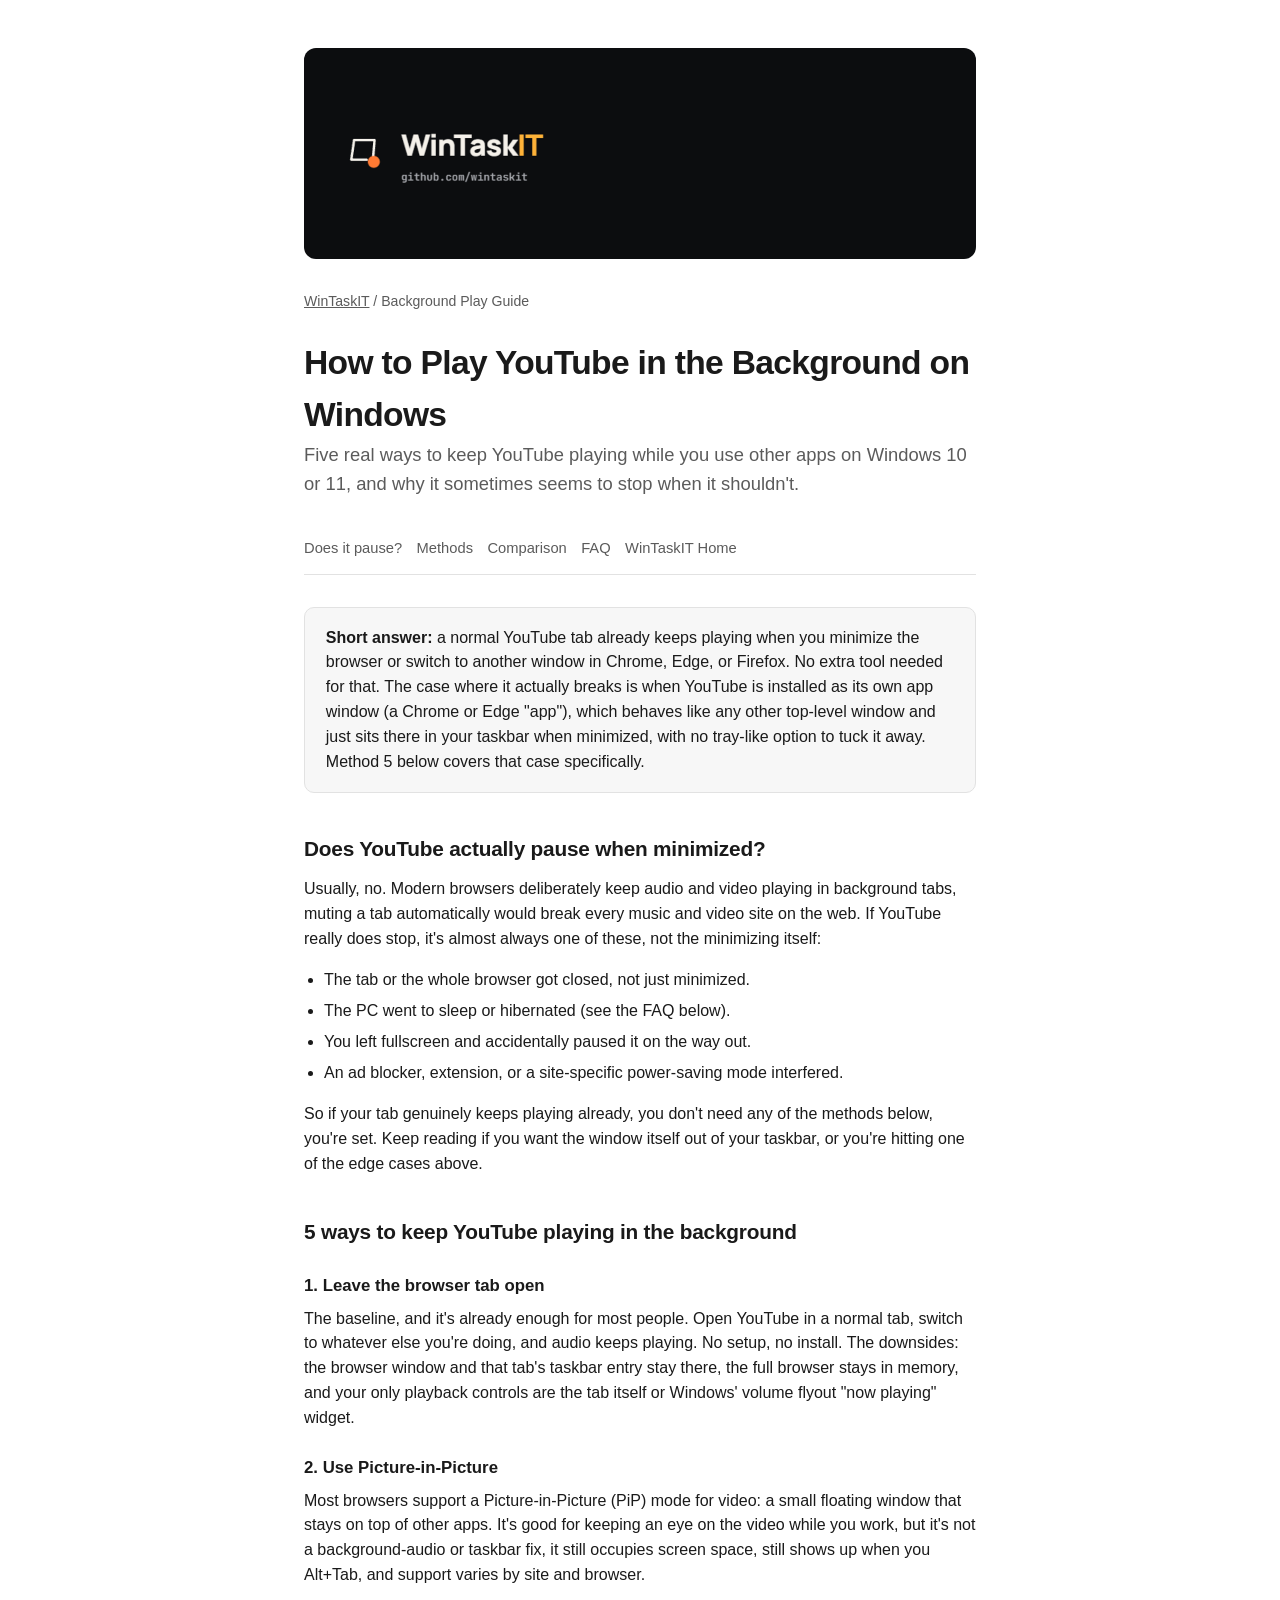
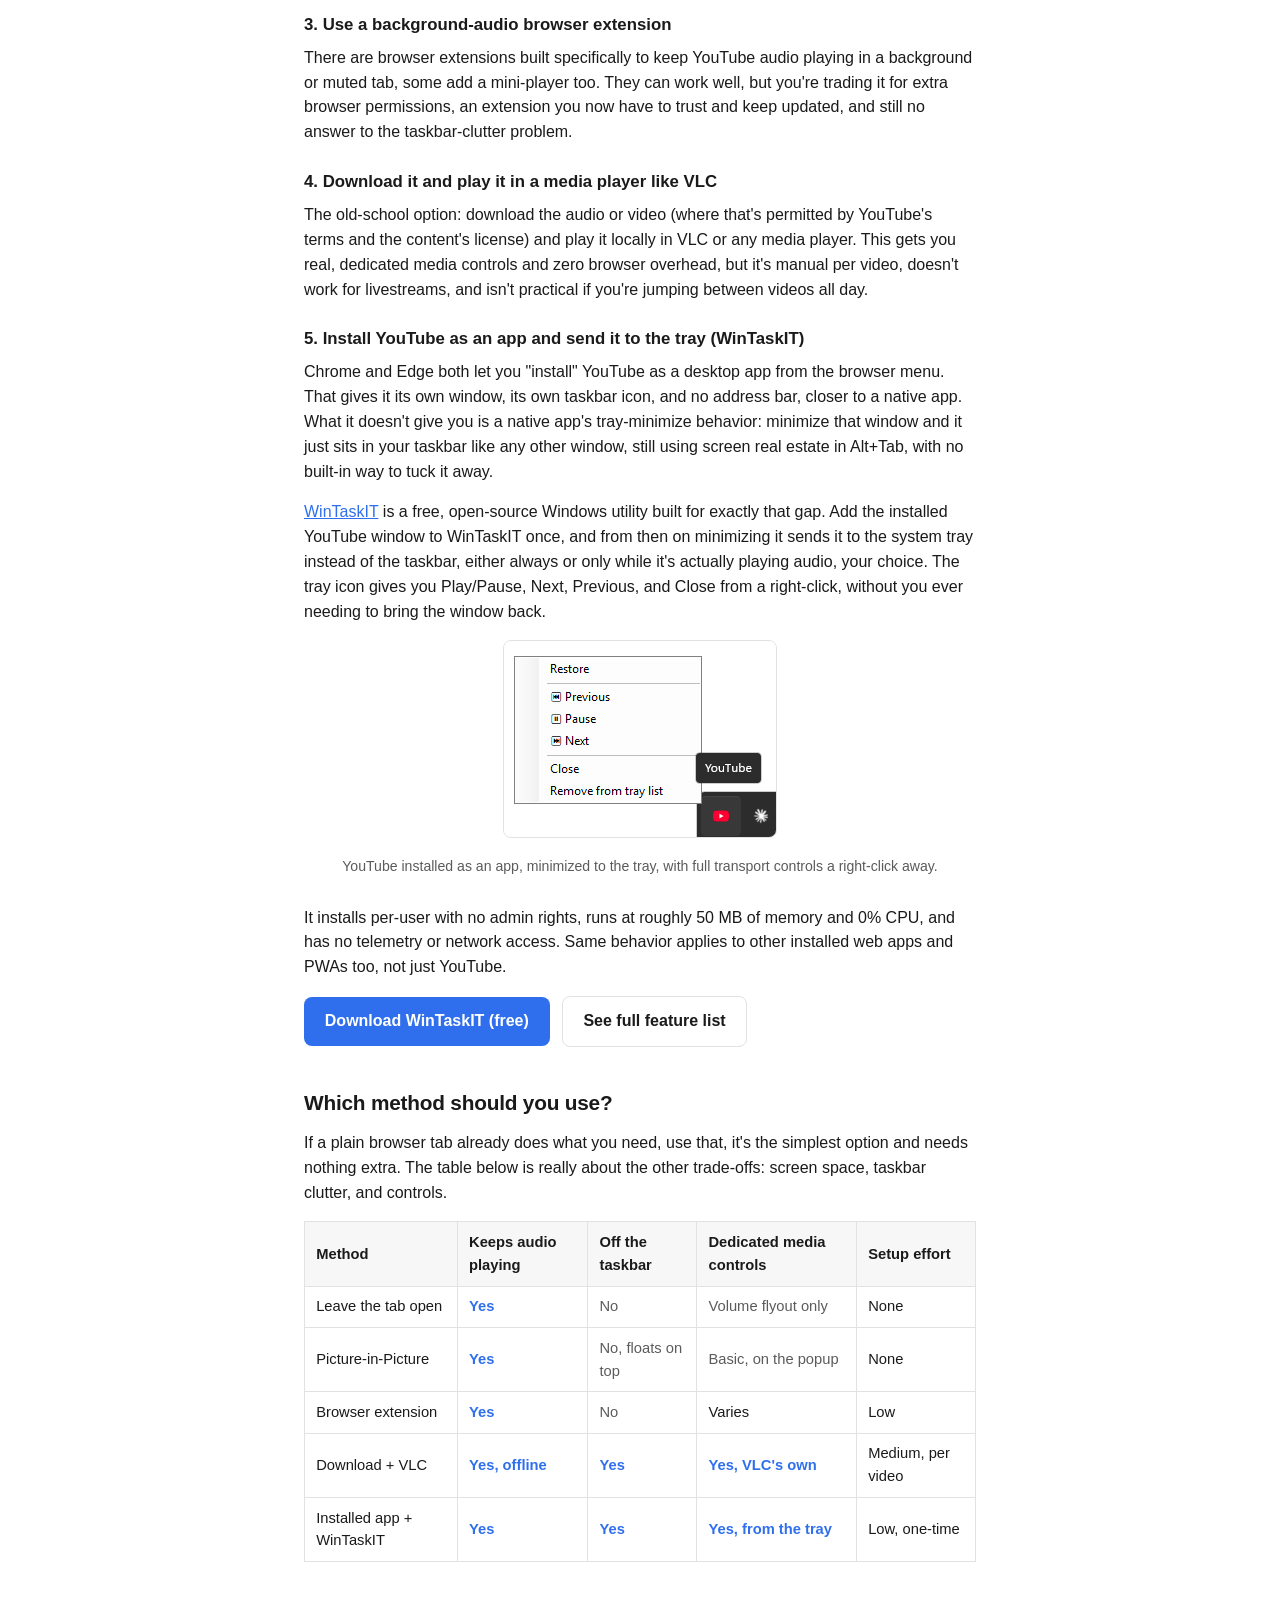
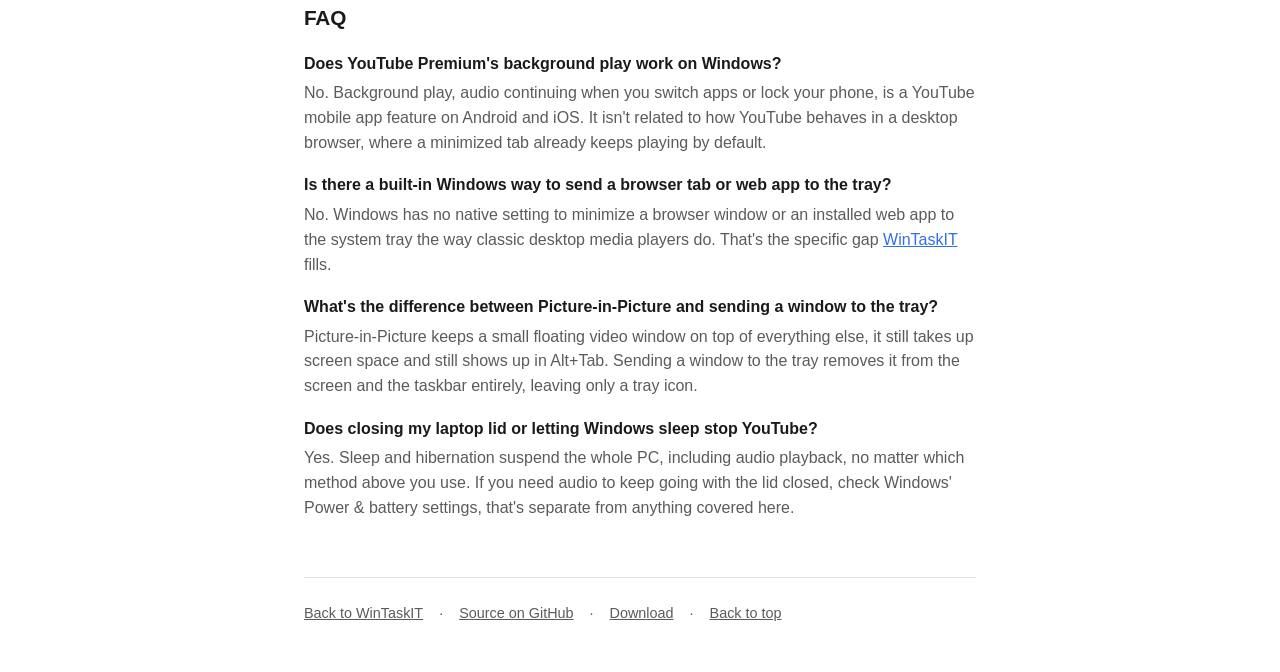
<file: docs/how-to-play-youtube-in-background-windows.html>
<!DOCTYPE html>
<html lang="en">
<head>
<meta charset="utf-8">
<title>How to Play YouTube in the Background on Windows (5 Ways)</title>
<meta name="description" content="YouTube already plays in a minimized browser tab. Here's why it sometimes stops, and 5 real ways to run it in the background on Windows 10/11.">
<meta name="viewport" content="width=device-width, initial-scale=1">
<meta name="robots" content="index, follow">
<link rel="canonical" href="https://itsiurisilva.github.io/WinTaskIT/how-to-play-youtube-in-background-windows.html">
<link rel="icon" type="image/png" href="assets/favicon.png">

<meta property="og:type" content="article">
<meta property="og:site_name" content="WinTaskIT">
<meta property="og:url" content="https://itsiurisilva.github.io/WinTaskIT/how-to-play-youtube-in-background-windows.html">
<meta property="og:title" content="How to Play YouTube in the Background on Windows (5 Ways)">
<meta property="og:description" content="YouTube already plays in a minimized browser tab. Here's why it sometimes stops, and 5 real ways to run it in the background on Windows 10/11.">
<meta property="og:image" content="https://itsiurisilva.github.io/WinTaskIT/assets/social-preview.png">
<meta property="og:image:width" content="1269">
<meta property="og:image:height" content="640">

<meta name="twitter:card" content="summary_large_image">
<meta name="twitter:title" content="How to Play YouTube in the Background on Windows (5 Ways)">
<meta name="twitter:description" content="YouTube already plays in a minimized browser tab. Here's why it sometimes stops, and 5 real ways to run it in the background on Windows 10/11.">
<meta name="twitter:image" content="https://itsiurisilva.github.io/WinTaskIT/assets/social-preview.png">

<script type="application/ld+json">
{
  "@context": "https://schema.org",
  "@type": "Article",
  "headline": "How to Play YouTube in the Background on Windows (5 Ways)",
  "description": "YouTube already plays in a minimized browser tab. Here's why it sometimes stops, and 5 real ways to run it in the background on Windows 10/11.",
  "datePublished": "2026-07-09",
  "dateModified": "2026-07-09",
  "author": { "@type": "Organization", "name": "WinTaskIT", "url": "https://itsiurisilva.github.io/WinTaskIT/" },
  "publisher": {
    "@type": "Organization",
    "name": "WinTaskIT",
    "logo": { "@type": "ImageObject", "url": "https://itsiurisilva.github.io/WinTaskIT/assets/favicon.png" }
  },
  "mainEntityOfPage": { "@type": "WebPage", "@id": "https://itsiurisilva.github.io/WinTaskIT/how-to-play-youtube-in-background-windows.html" },
  "image": "https://itsiurisilva.github.io/WinTaskIT/assets/social-preview.png"
}
</script>

<script type="application/ld+json">
{
  "@context": "https://schema.org",
  "@type": "FAQPage",
  "mainEntity": [
    {
      "@type": "Question",
      "name": "Does YouTube Premium's background play work on Windows?",
      "acceptedAnswer": {
        "@type": "Answer",
        "text": "No. Background play (audio continuing when you switch to another app or lock your phone) is a YouTube mobile app feature on Android and iOS. It has nothing to do with how YouTube behaves in a desktop browser on Windows, where a minimized tab already keeps playing by default."
      }
    },
    {
      "@type": "Question",
      "name": "Is there a built-in Windows way to send a browser tab or web app to the tray?",
      "acceptedAnswer": {
        "@type": "Answer",
        "text": "No. Windows has no native setting to minimize a browser window or an installed web app to the system tray the way classic desktop media players do. That's the specific gap tools like WinTaskIT fill."
      }
    },
    {
      "@type": "Question",
      "name": "What's the difference between Picture-in-Picture and sending a window to the tray?",
      "acceptedAnswer": {
        "@type": "Answer",
        "text": "Picture-in-Picture keeps a small floating video window on top of everything else, still taking up screen space and still visible in Alt+Tab. Sending a window to the tray removes it from the screen and the taskbar entirely, leaving only a tray icon, closer to how a native media player behaves."
      }
    },
    {
      "@type": "Question",
      "name": "Does closing my laptop lid or letting Windows sleep stop YouTube?",
      "acceptedAnswer": {
        "@type": "Answer",
        "text": "Yes. Sleep and hibernation suspend the whole PC, including audio playback, regardless of which method you use to keep YouTube in the background. If you need audio to continue with the lid closed, check Windows' Power & battery settings, that's a separate setting from anything covered here."
      }
    }
  ]
}
</script>

<link rel="stylesheet" href="assets/style.css">
</head>
<body>
<main>
  <img class="hero" src="assets/header.png" alt="WinTaskIT" width="1271" height="400">

  <p class="breadcrumb"><a href="index.html">WinTaskIT</a> / Background Play Guide</p>

  <h1>How to Play YouTube in the Background on Windows</h1>
  <p class="tagline">
    Five real ways to keep YouTube playing while you use other apps on
    Windows 10 or 11, and why it sometimes seems to stop when it shouldn't.
  </p>

  <nav class="subnav" aria-label="Page sections">
    <a href="#does-it-pause">Does it pause?</a>
    <a href="#methods">Methods</a>
    <a href="#comparison">Comparison</a>
    <a href="#faq">FAQ</a>
    <a href="index.html">WinTaskIT Home</a>
  </nav>

  <div class="card">
    <p>
      <strong>Short answer:</strong> a normal YouTube tab already keeps
      playing when you minimize the browser or switch to another window in
      Chrome, Edge, or Firefox. No extra tool needed for that. The case
      where it actually breaks is when YouTube is installed as its own app
      window (a Chrome or Edge "app"), which behaves like any other
      top-level window and just sits there in your taskbar when minimized,
      with no tray-like option to tuck it away. Method 5 below covers that
      case specifically.
    </p>
  </div>

  <h2 id="does-it-pause">Does YouTube actually pause when minimized?</h2>
  <p>
    Usually, no. Modern browsers deliberately keep audio and video playing
    in background tabs, muting a tab automatically would break every music
    and video site on the web. If YouTube really does stop, it's almost
    always one of these, not the minimizing itself:
  </p>
  <ul>
    <li>The tab or the whole browser got closed, not just minimized.</li>
    <li>The PC went to sleep or hibernated (see the FAQ below).</li>
    <li>You left fullscreen and accidentally paused it on the way out.</li>
    <li>An ad blocker, extension, or a site-specific power-saving mode interfered.</li>
  </ul>
  <p>
    So if your tab genuinely keeps playing already, you don't need any of
    the methods below, you're set. Keep reading if you want the window
    itself out of your taskbar, or you're hitting one of the edge cases
    above.
  </p>

  <h2 id="methods">5 ways to keep YouTube playing in the background</h2>

  <h3>1. Leave the browser tab open</h3>
  <p>
    The baseline, and it's already enough for most people. Open YouTube in
    a normal tab, switch to whatever else you're doing, and audio keeps
    playing. No setup, no install. The downsides: the browser window and
    that tab's taskbar entry stay there, the full browser stays in memory,
    and your only playback controls are the tab itself or Windows' volume
    flyout "now playing" widget.
  </p>

  <h3>2. Use Picture-in-Picture</h3>
  <p>
    Most browsers support a Picture-in-Picture (PiP) mode for video: a
    small floating window that stays on top of other apps. It's good for
    keeping an eye on the video while you work, but it's not a
    background-audio or taskbar fix, it still occupies screen space, still
    shows up when you Alt+Tab, and support varies by site and browser.
  </p>

  <h3>3. Use a background-audio browser extension</h3>
  <p>
    There are browser extensions built specifically to keep YouTube audio
    playing in a background or muted tab, some add a mini-player too. They
    can work well, but you're trading it for extra browser permissions, an
    extension you now have to trust and keep updated, and still no answer
    to the taskbar-clutter problem.
  </p>

  <h3>4. Download it and play it in a media player like VLC</h3>
  <p>
    The old-school option: download the audio or video (where that's
    permitted by YouTube's terms and the content's license) and play it
    locally in VLC or any media player. This gets you real, dedicated media
    controls and zero browser overhead, but it's manual per video, doesn't
    work for livestreams, and isn't practical if you're jumping between
    videos all day.
  </p>

  <h3>5. Install YouTube as an app and send it to the tray (WinTaskIT)</h3>
  <p>
    Chrome and Edge both let you "install" YouTube as a desktop app from
    the browser menu. That gives it its own window, its own taskbar icon,
    and no address bar, closer to a native app. What it doesn't give you is
    a native app's tray-minimize behavior: minimize that window and it just
    sits in your taskbar like any other window, still using screen real
    estate in Alt+Tab, with no built-in way to tuck it away.
  </p>
  <p>
    <a href="index.html">WinTaskIT</a> is a free, open-source Windows
    utility built for exactly that gap. Add the installed YouTube window to
    WinTaskIT once, and from then on minimizing it sends it to the system
    tray instead of the taskbar, either always or only while it's actually
    playing audio, your choice. The tray icon gives you Play/Pause, Next,
    Previous, and Close from a right-click, without you ever needing to
    bring the window back.
  </p>
  <figure class="shot">
    <img src="assets/Youtube.png" alt="Right-click menu on the WinTaskIT tray icon for a minimized YouTube tab: Restore, Previous, Pause, Next, Close, Remove from tray list">
    <figcaption>YouTube installed as an app, minimized to the tray, with full transport controls a right-click away.</figcaption>
  </figure>
  <p>
    It installs per-user with no admin rights, runs at roughly 50 MB of
    memory and 0% CPU, and has no telemetry or network access. Same
    behavior applies to other installed web apps and PWAs too, not just
    YouTube.
  </p>
  <div class="cta-row">
    <a class="cta" href="https://github.com/itsiurisilva/WinTaskIT/releases/latest">Download WinTaskIT (free)</a>
    <a class="cta-secondary" href="index.html">See full feature list</a>
  </div>

  <h2 id="comparison">Which method should you use?</h2>
  <p>
    If a plain browser tab already does what you need, use that, it's the
    simplest option and needs nothing extra. The table below is really
    about the other trade-offs: screen space, taskbar clutter, and
    controls.
  </p>
  <div class="compare-table-wrap">
    <table class="compare">
      <thead>
        <tr>
          <th>Method</th>
          <th>Keeps audio playing</th>
          <th>Off the taskbar</th>
          <th>Dedicated media controls</th>
          <th>Setup effort</th>
        </tr>
      </thead>
      <tbody>
        <tr>
          <td>Leave the tab open</td>
          <td class="yes">Yes</td>
          <td class="no">No</td>
          <td class="no">Volume flyout only</td>
          <td>None</td>
        </tr>
        <tr>
          <td>Picture-in-Picture</td>
          <td class="yes">Yes</td>
          <td class="no">No, floats on top</td>
          <td class="no">Basic, on the popup</td>
          <td>None</td>
        </tr>
        <tr>
          <td>Browser extension</td>
          <td class="yes">Yes</td>
          <td class="no">No</td>
          <td>Varies</td>
          <td>Low</td>
        </tr>
        <tr>
          <td>Download + VLC</td>
          <td class="yes">Yes, offline</td>
          <td class="yes">Yes</td>
          <td class="yes">Yes, VLC's own</td>
          <td>Medium, per video</td>
        </tr>
        <tr>
          <td>Installed app + WinTaskIT</td>
          <td class="yes">Yes</td>
          <td class="yes">Yes</td>
          <td class="yes">Yes, from the tray</td>
          <td>Low, one-time</td>
        </tr>
      </tbody>
    </table>
  </div>

  <h2 id="faq">FAQ</h2>
  <dl class="faq">
    <dt>Does YouTube Premium's background play work on Windows?</dt>
    <dd>No. Background play, audio continuing when you switch apps or lock
      your phone, is a YouTube mobile app feature on Android and iOS. It
      isn't related to how YouTube behaves in a desktop browser, where a
      minimized tab already keeps playing by default.</dd>

    <dt>Is there a built-in Windows way to send a browser tab or web app to the tray?</dt>
    <dd>No. Windows has no native setting to minimize a browser window or
      an installed web app to the system tray the way classic desktop media
      players do. That's the specific gap
      <a href="index.html">WinTaskIT</a> fills.</dd>

    <dt>What's the difference between Picture-in-Picture and sending a window to the tray?</dt>
    <dd>Picture-in-Picture keeps a small floating video window on top of
      everything else, it still takes up screen space and still shows up in
      Alt+Tab. Sending a window to the tray removes it from the screen and
      the taskbar entirely, leaving only a tray icon.</dd>

    <dt>Does closing my laptop lid or letting Windows sleep stop YouTube?</dt>
    <dd>Yes. Sleep and hibernation suspend the whole PC, including audio
      playback, no matter which method above you use. If you need audio to
      keep going with the lid closed, check Windows' Power &amp; battery
      settings, that's separate from anything covered here.</dd>
  </dl>

  <footer>
    <a href="index.html">Back to WinTaskIT</a>
    <span>&middot;</span>
    <a href="https://github.com/itsiurisilva/WinTaskIT">Source on GitHub</a>
    <span>&middot;</span>
    <a href="https://github.com/itsiurisilva/WinTaskIT/releases/latest">Download</a>
    <span>&middot;</span>
    <a href="#">Back to top</a>
  </footer>
</main>
</body>
</html>
</file>
<file: docs/assets/style.css>
:root {
  color-scheme: light dark;
  --bg: #ffffff;
  --fg: #1a1a1a;
  --muted: #5b5b5b;
  --border: #e2e2e2;
  --card: #f7f7f7;
  --accent: #2f6fed;
  --code-bg: #f0f0f0;
}
@media (prefers-color-scheme: dark) {
  :root {
    --bg: #14161a;
    --fg: #ececec;
    --muted: #a3a3a3;
    --border: #2a2d33;
    --card: #1c1f24;
    --accent: #6d9bff;
    --code-bg: #23262c;
  }
}
:root[data-theme="dark"] {
  --bg: #14161a; --fg: #ececec; --muted: #a3a3a3; --border: #2a2d33; --card: #1c1f24; --accent: #6d9bff; --code-bg: #23262c;
}
:root[data-theme="light"] {
  --bg: #ffffff; --fg: #1a1a1a; --muted: #5b5b5b; --border: #e2e2e2; --card: #f7f7f7; --accent: #2f6fed; --code-bg: #f0f0f0;
}
* { box-sizing: border-box; }
html { scroll-behavior: smooth; }
body {
  margin: 0;
  overflow-x: hidden;
  overflow-wrap: break-word;
  background: var(--bg);
  color: var(--fg);
  font-family: -apple-system, BlinkMacSystemFont, "Segoe UI", Roboto, Helvetica, Arial, sans-serif;
  line-height: 1.55;
}
main {
  max-width: 720px;
  margin: 0 auto;
  padding: 3rem 1.5rem 3rem;
}
.hero {
  display: block;
  width: 100%;
  height: auto;
  border-radius: 12px;
  margin-bottom: 2rem;
}
.title-row {
  display: flex;
  align-items: center;
  gap: 0.6rem;
  margin: 0 0 0.4rem;
}
.title-row svg { flex: none; }
h1 {
  font-size: 2.1rem;
  margin: 0;
  letter-spacing: -0.02em;
}
.tagline {
  color: var(--muted);
  font-size: 1.15rem;
  margin: 0 0 1.5rem;
}
nav.subnav {
  position: sticky;
  top: 0;
  z-index: 10;
  display: flex;
  flex-wrap: wrap;
  gap: 0.4rem 0.9rem;
  font-size: 0.92rem;
  margin: 0 0 2rem;
  padding: 0.9rem 0;
  background: var(--bg);
  border-bottom: 1px solid var(--border);
}
nav.subnav a { color: var(--muted); text-decoration: none; }
nav.subnav a:hover { color: var(--accent); text-decoration: underline; }
.cta {
  display: inline-flex;
  align-items: center;
  gap: 0.5rem;
  background: var(--accent);
  color: #fff;
  text-decoration: none;
  font-weight: 600;
  padding: 0.75rem 1.3rem;
  border-radius: 8px;
  font-size: 1rem;
}
.cta:hover { opacity: 0.9; }
.cta-secondary {
  display: inline-flex;
  align-items: center;
  gap: 0.5rem;
  background: transparent;
  color: var(--fg);
  text-decoration: none;
  font-weight: 600;
  padding: 0.75rem 1.3rem;
  border-radius: 8px;
  border: 1px solid var(--border);
  font-size: 1rem;
}
.cta-secondary:hover { border-color: var(--accent); color: var(--accent); }
.cta-row { display: flex; flex-wrap: wrap; gap: 0.75rem; align-items: center; margin-bottom: 0.75rem; }
.cta-note { color: var(--muted); font-size: 0.9rem; margin: 0 0 2.5rem; }
h2 {
  font-size: 1.3rem;
  margin: 2.5rem 0 0.75rem;
  letter-spacing: -0.01em;
  scroll-margin-top: 5rem;
}
h3 {
  font-size: 1.05rem;
  margin: 1.5rem 0 0.5rem;
}
p { margin: 0 0 1rem; }
ul, ol { margin: 0 0 1rem; padding-left: 1.25rem; }
li { margin-bottom: 0.4rem; }
code {
  background: var(--code-bg);
  padding: 0.15em 0.4em;
  border-radius: 4px;
  font-size: 0.9em;
  overflow-wrap: anywhere;
}
.card {
  background: var(--card);
  border: 1px solid var(--border);
  border-radius: 10px;
  padding: 1.1rem 1.3rem;
  margin: 1.5rem 0;
}
.card p:last-child { margin-bottom: 0; }
.features-grid {
  display: grid;
  grid-template-columns: repeat(auto-fit, minmax(220px, 1fr));
  gap: 0.9rem;
  margin: 0 0 1rem;
}
.feature-card {
  background: var(--card);
  border: 1px solid var(--border);
  border-radius: 10px;
  padding: 1rem 1.1rem;
}
.feature-card strong { display: block; margin-bottom: 0.3rem; }
.feature-card p { margin: 0; color: var(--muted); font-size: 0.92rem; }
a { color: var(--accent); }
.faq dt {
  font-weight: 600;
  margin-top: 1.1rem;
}
.faq dd {
  margin: 0.3rem 0 0;
  color: var(--muted);
}
figure.shot {
  margin: 0 0 1.75rem;
  text-align: center;
}
figure.shot img {
  max-width: 100%;
  border: 1px solid var(--border);
  border-radius: 8px;
  background: var(--card);
}
figure.shot figcaption {
  margin-top: 0.6rem;
  color: var(--muted);
  font-size: 0.88rem;
}
footer {
  margin-top: 3.5rem;
  padding-top: 1.5rem;
  border-top: 1px solid var(--border);
  color: var(--muted);
  font-size: 0.9rem;
  display: flex;
  flex-wrap: wrap;
  gap: 0.4rem 1rem;
}
footer a { color: var(--muted); }
.compare-table-wrap {
  overflow-x: auto;
  margin: 0 0 1.5rem;
}
table.compare {
  border-collapse: collapse;
  width: 100%;
  min-width: 560px;
  font-size: 0.92rem;
}
table.compare th, table.compare td {
  border: 1px solid var(--border);
  padding: 0.55rem 0.7rem;
  text-align: left;
}
table.compare th {
  background: var(--card);
  font-weight: 600;
}
table.compare td.yes { color: var(--accent); font-weight: 600; }
table.compare td.no { color: var(--muted); }
.breadcrumb {
  font-size: 0.88rem;
  color: var(--muted);
  margin: 0 0 1.5rem;
}
.breadcrumb a { color: var(--muted); }
.breadcrumb a:hover { color: var(--accent); }
</file>
